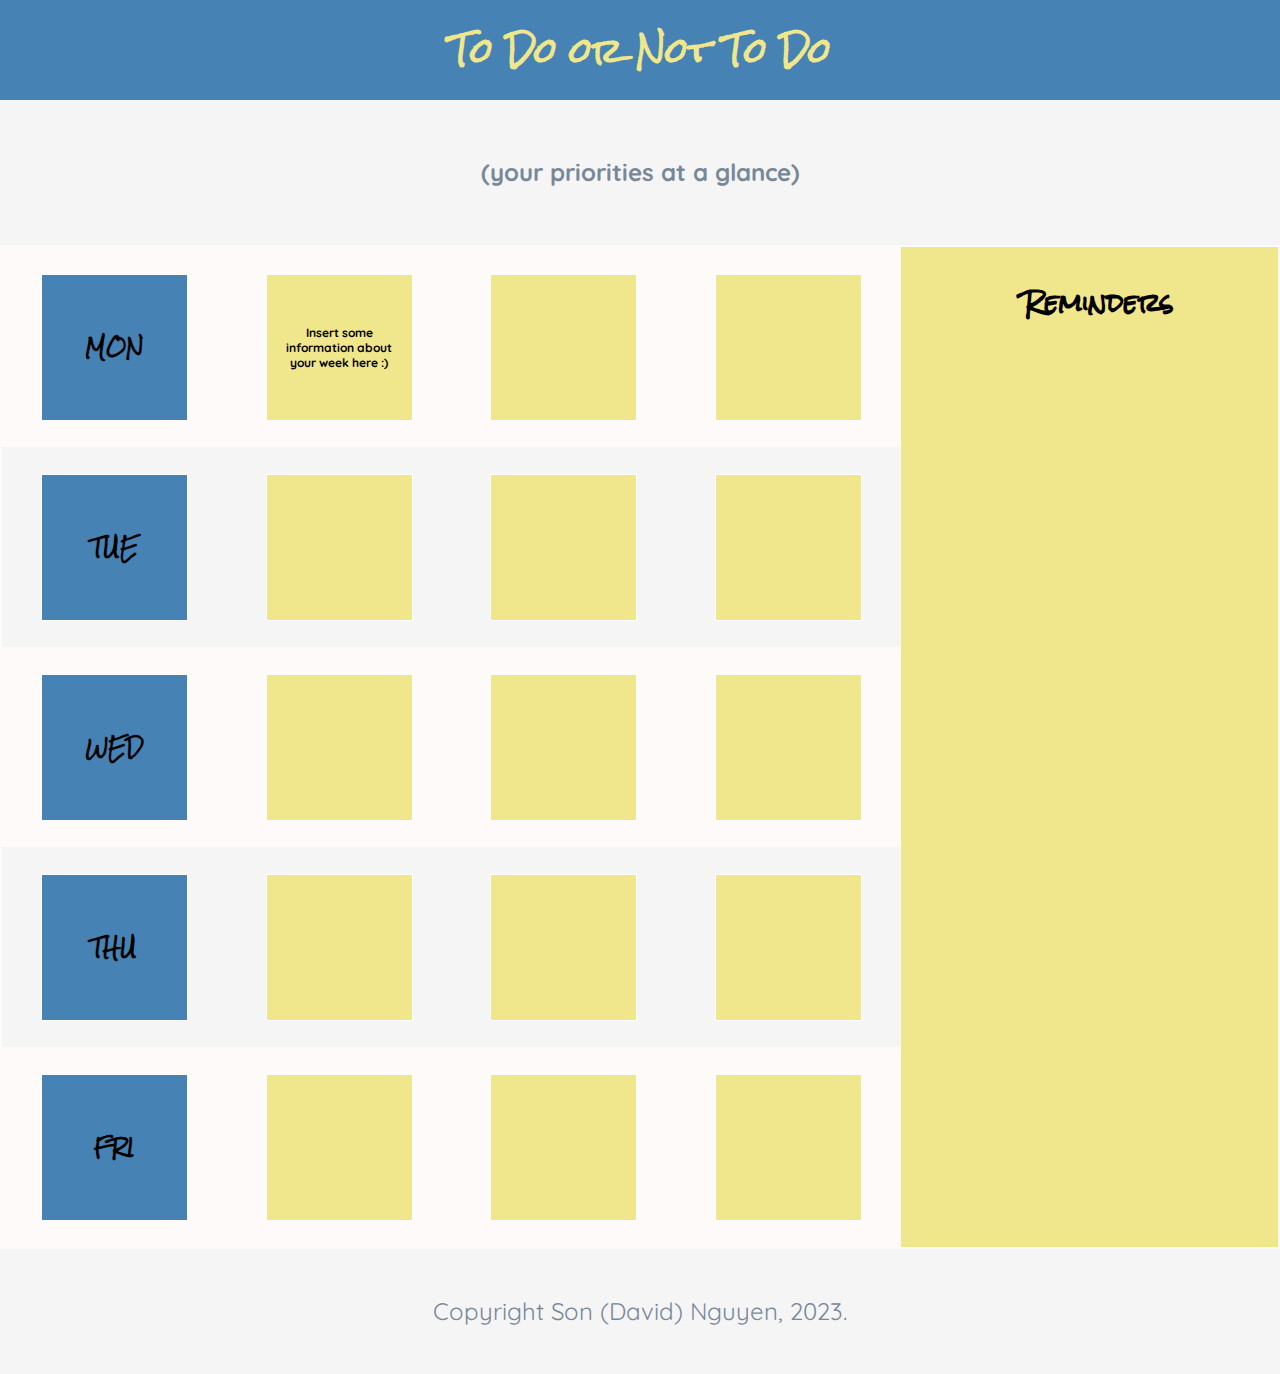
<file: index.html>
<!DOCTYPE html>
<html>

<head>
    <title>To Do App</title>
    <link rel='stylesheet' href='style.css'>
    <link href='https://fonts.googleapis.com/css?family=Quicksand' rel='stylesheet'>
    <link href='https://fonts.googleapis.com/css?family=Rock+Salt' rel='stylesheet'>
</head>
<body>

<!-- Header -->
<div id='header'>
    <h1>To Do or Not To Do</h1>
    <h2 class='tagline'>(your priorities at a glance)</h2>
</div>

<!-- App Container -->
<div class='container'>

    <!-- To Do Section -->
    <div class='week'>
        <div class='row secondary-background'>
            <div class='day square'><h3>MON</h3></div>
            <div class='task square'>
                <p> Insert some information about your week here :) </p>
            </div>
            <div class='task square'></div>
            <div class='task square'></div>
        </div>
        <div class='row'>
            <div class='day square'><h3>TUE</h3></div>
            <div class='task square'></div>
            <div class='task square'></div>
            <div class='task square'></div>
        </div>
        <div class='row secondary-background'>
            <div class='day square'><h3>WED</h3></div>
            <div class='task square'></div>
            <div class='task square'></div>
            <div class='task square'></div>
        </div>
        <div class='row'>
            <div class='day square'><h3>THU</h3></div>
            <div class='task square'></div>
            <div class='task square'></div>
            <div class='task square'></div>
        </div>
        <div class='row secondary-background'>
            <div class='day square'><h3>FRI</h3></div>
            <div class='task square'></div>
            <div class='task square'></div>
            <div class='task square'></div>
        </div>
    </div>

    <!-- Reminders Section -->
    <div class='reminders'>
        <h3>Reminders</h3>
    </div>
</div>

<!-- Footer -->
<footer>
    <span class='tagline'>Copyright Son (David) Nguyen, 2023.</span>
</footer>
</body>
</html>
</file>
<file: style.css>
/* Universal Styles */
body {
    margin: 0px;
    background-color: whitesmoke;
    font-family: 'Rock Salt', cursive;
    text-align: center;
}

.secondary-background {
    background-color: snow;
}

.tagline {
    font-family: 'Quicksand', sans-serif;
    color: lightslategrey;
    line-height: 125px;
}

/* Header */
h1 {
    margin: 0;
    background-color: steelblue;
    line-height: 100px;
    color: khaki;
}

h2 {
    margin: 10px;
}

/* App Container */
.container {
    border: 2px solid snow;
    display: flex;
}

/* To Do Section */
.week {
    flex-grow: 3;
    flex-direction: column;
}

.row {
    min-height: 200px;
    display: flex;
    flex-wrap: wrap;
    justify-content: space-around;
    align-items: center;
}

.square {
    width: 125px;
    height: 125px;
    padding: 10px;
    display: flex;
    justify-content: center;
    align-items: center;
}

.day.square {
    background-color: steelblue;
    border: 1px solid white;
}

.task.square {
    background-color: khaki;
    border: 1px solid white;
}

.task p {
    font-family: 'Quicksand', sans-serif;
    font-weight: 700;
    font-size: 12px;
}

/* Reminders */
.reminders {
    background-color: khaki;
    flex-grow: 2;
}

.reminders h3 {
    width: 100%;
    margin: 10px;
    color: black;
    line-height: 90px;
    font-size: 24px;
}

/* Footer */
footer {
    font-size: 24px;
}
</file>
